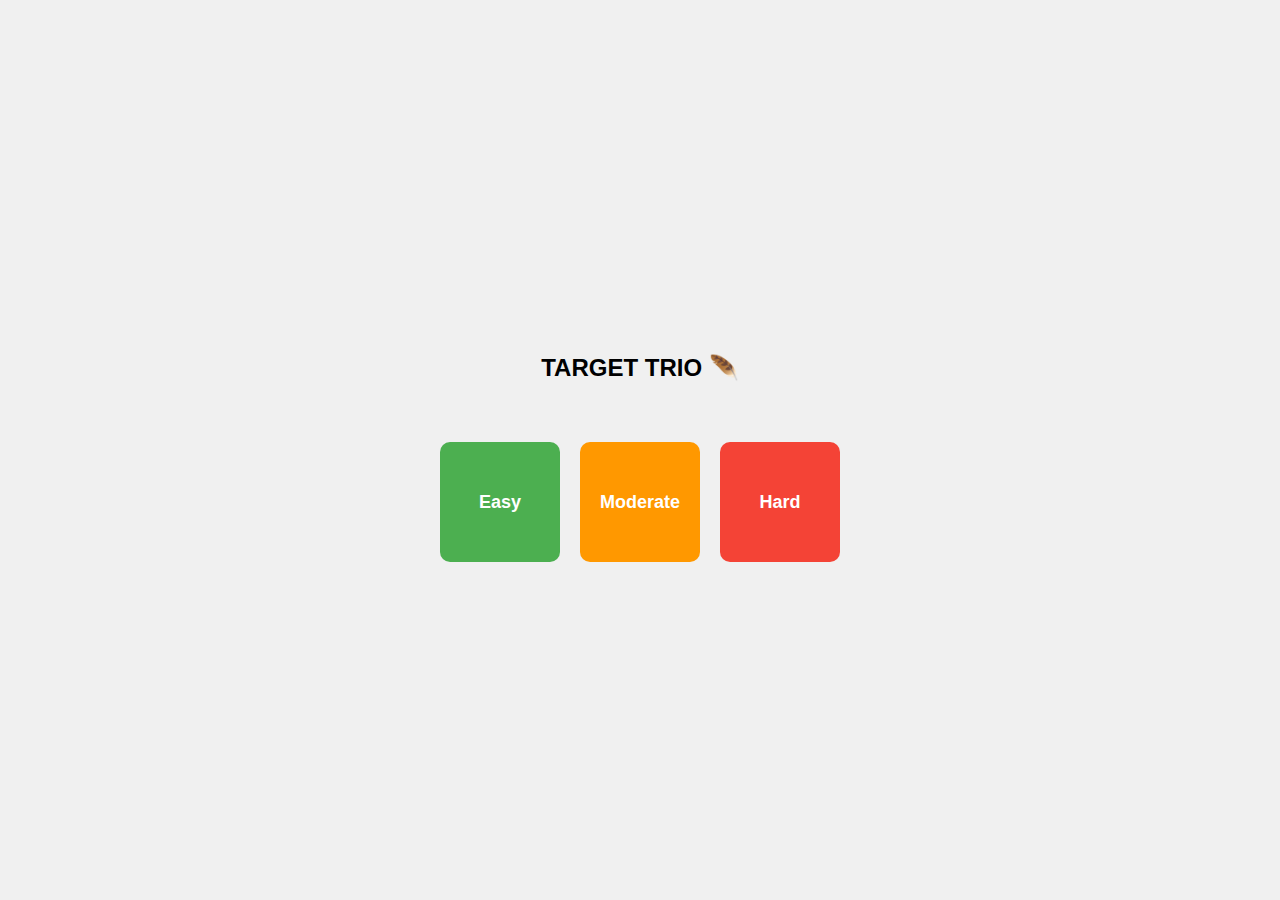
<file: index.html>
<!DOCTYPE html>
<html lang="en">
<head>
    <meta charset="UTF-8">
    <meta name="viewport" content="width=device-width, initial-scale=1.0">
    <title>Target Trio 🪶</title>
    <link rel="shortcut icon" href="img/stars.png" type="image/x-icon">
    <link rel="stylesheet" href="styles.css">
</head>
<body>
    <h1>TARGET TRIO 🪶</h1>
    <div class="grid-container">
        <div class="difficulty-box easy" onclick="swapAndOpen(0, 'Easy/Easy.html')" >Easy</div>
        <div class="difficulty-box moderate" onclick="swapAndOpen(1, 'Moderate/Moderate.html')">Moderate</div>
        <div class="difficulty-box hard" onclick="swapAndOpen(2, 'Hard/Hard.html')">Hard</div>
    </div>

    <div class="loading-container">
        <div class="loading-animation">...👻...</div>
    </div>

    <script src="script.js"></script>
</body>
</html>
</file>
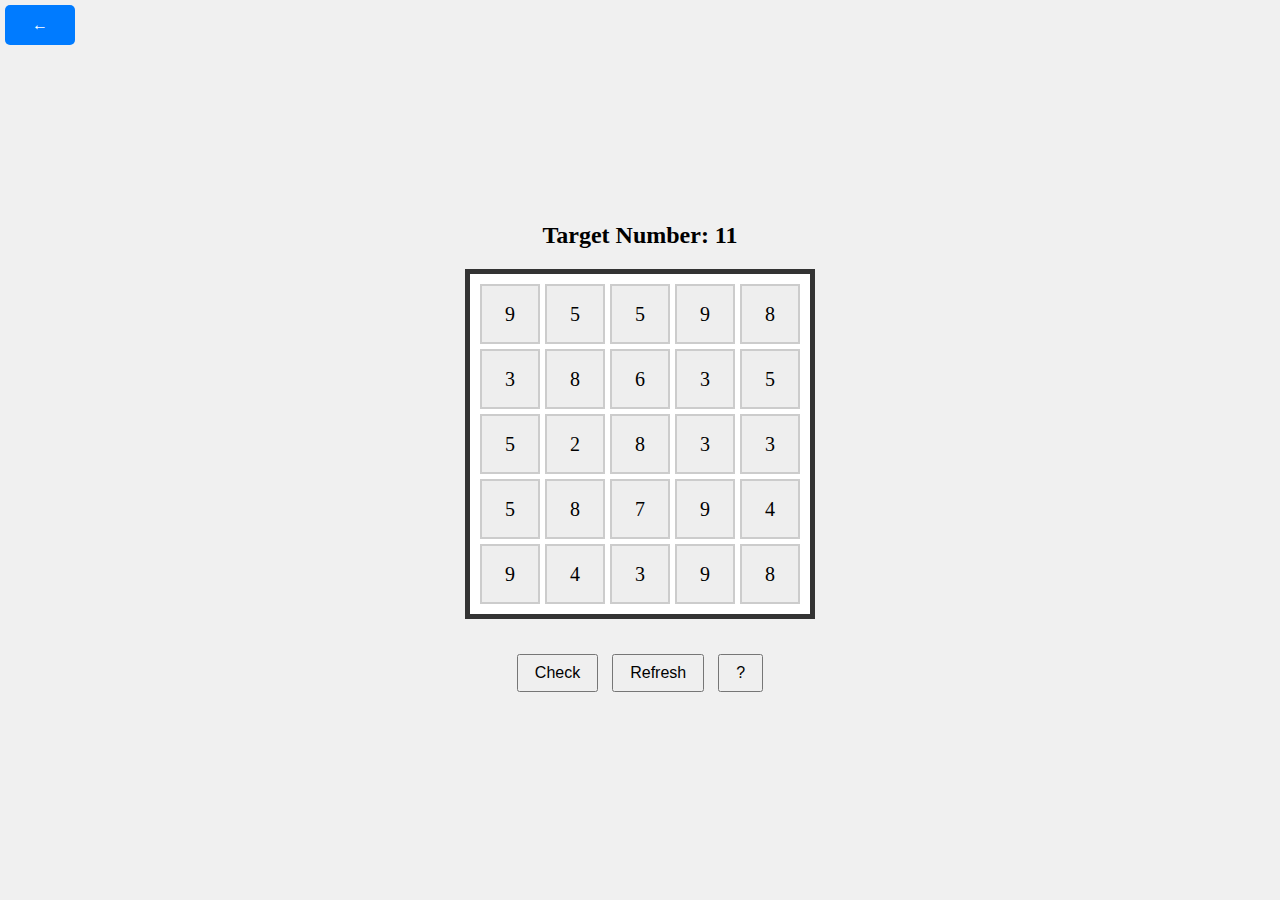
<file: Easy/Easy.html>
<!DOCTYPE html>
<html lang="en">
<head>
  <meta charset="UTF-8">
  <meta name="viewport" content="width=device-width, initial-scale=1.0">
  <title>Target Trio 🪶=> Easy Game</title>
  <link rel="shortcut icon" href="stars.png" type="image/x-icon">
  <link rel="stylesheet" href="Easy.css">
</head>
<body>
  <button class="home-button" onclick="goHome()"> ← </button>
  <h2 id="target"></h2>
  <div id="main-border"></div>
  <div class="button-container">
    <button onclick="checkResult()">Check</button>
    <button onclick="generatePuzzle()">Refresh</button>
    <button onclick="toggleRules()">?</button>
  </div>
  <div class="rules" id="rules">
    <h3>Game Rules</h3>
    <ul>
      <li>If the sum of your selected numbers matches the target, you win!</li>
      <li>Select exactly 3 numbers to reach the target.</li>
      <li>Selecting more than 3 numbers is incorrect.</li>
    </ul>
  </div>
  <script src="Easy.js"></script>
</body>
</html>
</file>
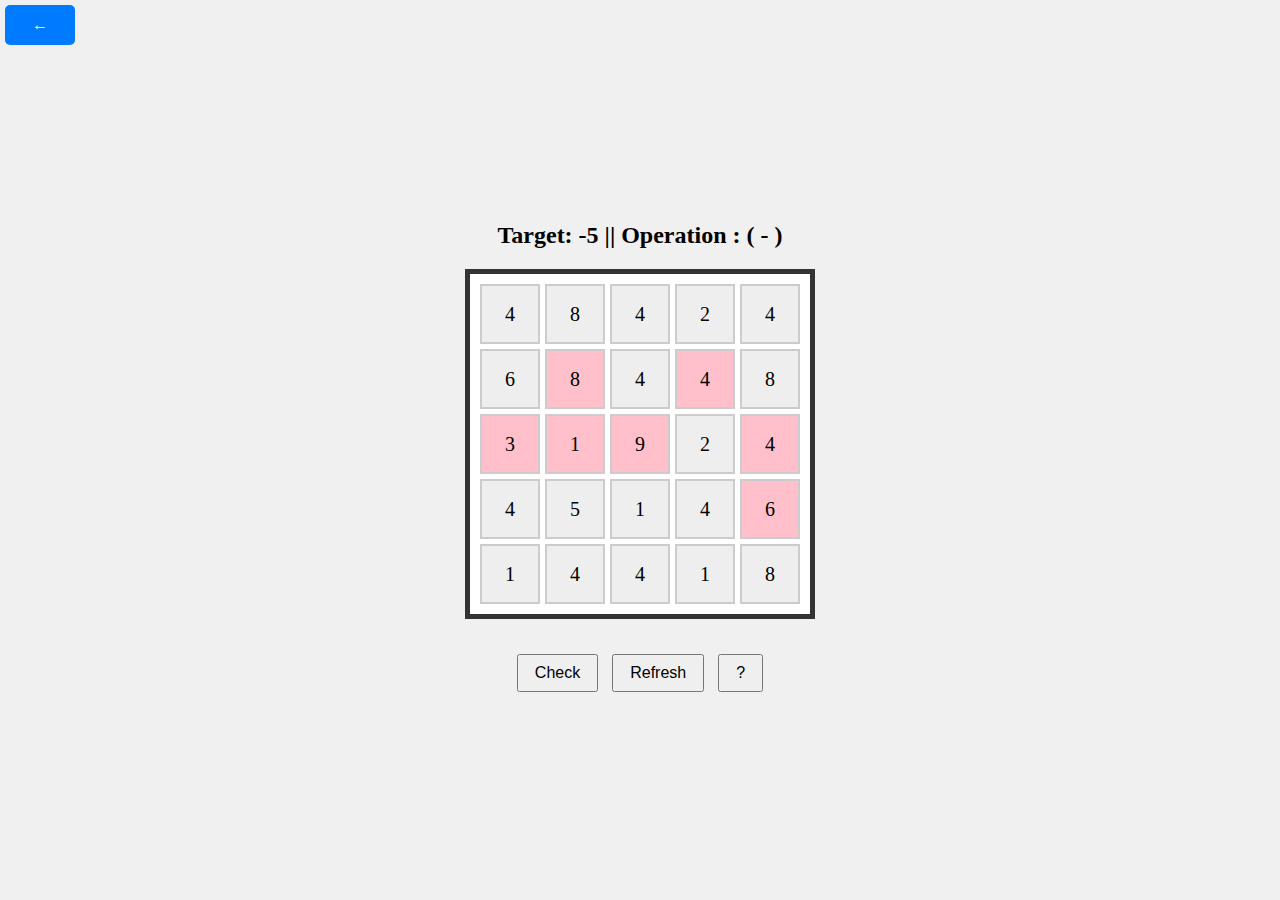
<file: Hard/Hard.html>
<!DOCTYPE html>
<html lang="en">
<head>
  <meta charset="UTF-8">
  <meta name="viewport" content="width=device-width, initial-scale=1.0">
  <title>Target Trio 🪶=> Hard Game</title>
  <link rel="stylesheet" href="Hard.css">
  <link rel="shortcut icon" href="stars.png" type="image/x-icon">
</head>
<body>
  <button class="home-button" onclick="goHome()"> ← </button>
  <h2 id="target">Target: </h2>
  <div id="main-border"></div>
  <div class="button-container">
    <button onclick="checkResult()">Check</button>
    <button onclick="generatePuzzle()">Refresh</button>
    <button onclick="toggleRules()">?</button>
  </div>
  <div class="rules" id="rules">
    <h3>Game Rules</h3>
    <ul>
      <li><strong>Selection Rule:</strong> You must select exactly <b>2 or 3 numbers</b>.</li>
      <li><strong>Valid Cells:</strong> Only <b>pink-highlighted</b> cells can be selected.</li>
      <li><strong>Target Calculation:</strong> The target value is derived from the <b>pink-highlighted numbers</b>.</li>      
    </ul>
  </div>
  <script src="Hard.js"></script>
</body>
</html>
</file>
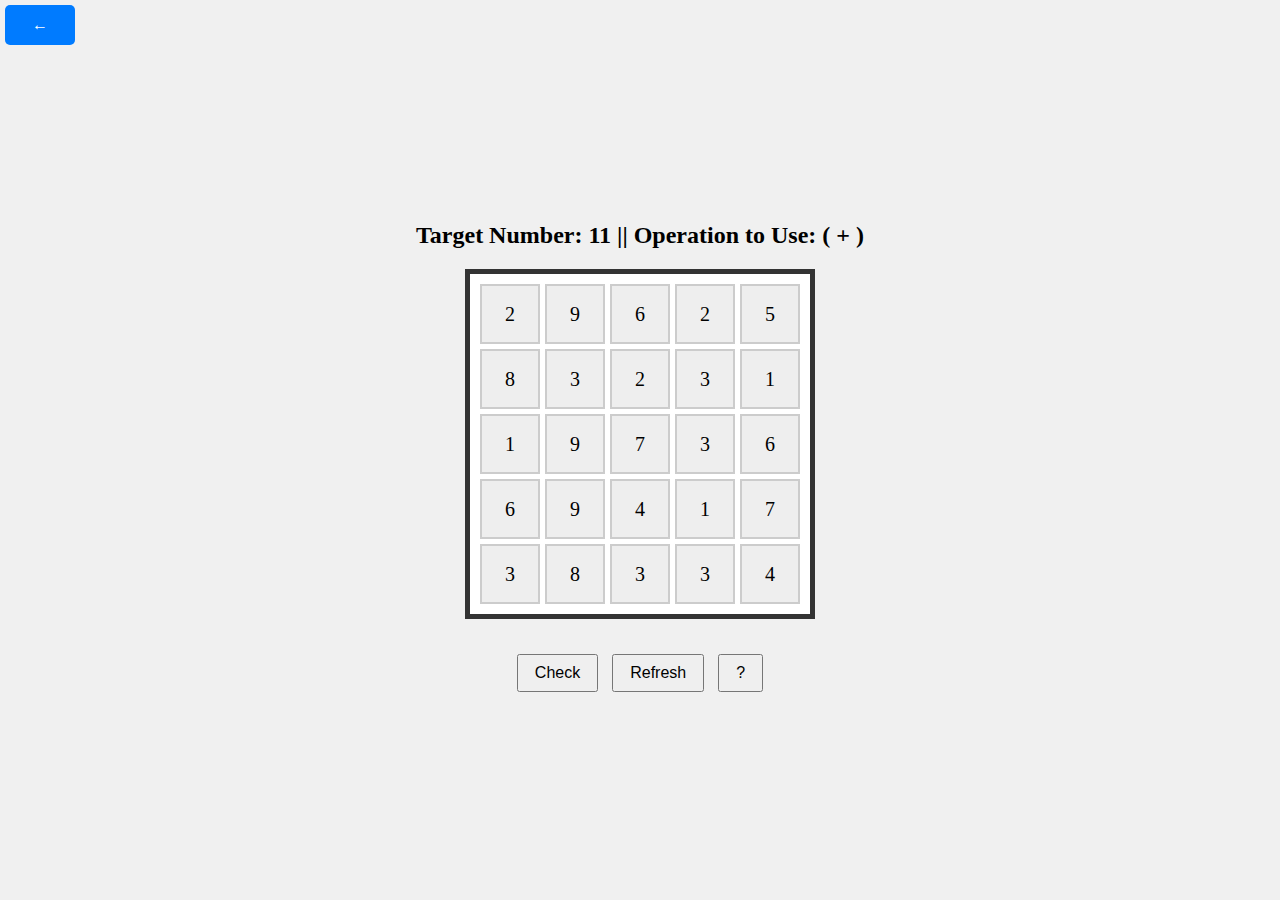
<file: Moderate/Moderate.html>
<!DOCTYPE html>
<html lang="en">
<head>
  <meta charset="UTF-8">
  <meta name="viewport" content="width=device-width, initial-scale=1.0">
  <title>Target Trio 🪶=> Moderate Game</title>
  <link rel="stylesheet" href="Moderate.css">
  <link rel="shortcut icon" href="stars.png" type="image/x-icon">
</head>
<body>
  <button class="home-button" onclick="goHome()"> ← </button>
  <h2 id="target">Target: </h2>
  <div id="main-border"></div>
  <div class="button-container">
    <button onclick="checkResult()">Check</button>
    <button onclick="generatePuzzle()">Refresh</button>
    <button onclick="toggleRules()">?</button>
  </div>
  <div class="rules" id="rules">
    <h3>Game Rules</h3>
    <ul>
      <li>Reach the target by applying the displayed operation on the selected numbers.</li>
      <li>Select 2 or 3 numbers to perform the calculation.</li>
      <li>Click 'Check' to verify your result.</li>
    </ul>
  </div>
  <script src="Moderate.js"></script>
</body>
</html>
</file>
<file: styles.css>
body {
    display: flex;
    flex-direction: column;
    align-items: center;
    justify-content: center;
    height: 100vh;
    background-color: #f0f0f0;
    margin: 0;
    font-family: Arial, sans-serif;
    text-align: center;
}

h1 {
    margin-bottom: 60px;
    font-size: 24px;
}

.grid-container {
    display: flex;
    gap: 20px;
    flex-wrap: wrap;
}

.difficulty-box {
    display: flex;
    align-items: center;
    justify-content: center;
    width: 120px;
    height: 120px;
    font-size: 18px;
    font-weight: bold;
    border-radius: 10px;
    cursor: pointer;
    transition: transform 0.5s ease-in-out, background-color 0.5s ease-in-out;
}

.easy { background-color: #4CAF50; color: white; }
.moderate { background-color: #FF9800; color: white; }
.hard { background-color: #F44336; color: white; }

.difficulty-box:hover {
    transform: scale(1.1);
}

.loading-container {
    display: none;
    align-items: center;
    justify-content: center;
    position: absolute;
    top: 0;
    left: 0;
    width: 100%;
    height: 100%;
    background-color: rgba(255, 255, 255, 0.8);
    z-index: 10;
}

.loading-animation {
    font-size: 40px;
    color: #ff7300;
    animation: moveSplit 1.5s infinite;
}

@keyframes moveSplit {
    0%, 100% {
        letter-spacing: 0;
    }
    50% {
        letter-spacing: 15px;
    }
}

@media (max-width: 600px) {
    h1 {
        margin-bottom: 20px;
        font-size: 20px;
    }

    .grid-container {
        gap: 10px;
    }

    .difficulty-box {
        width: 100px;
        height: 100px;
        font-size: 16px;
    }

    .loading-animation {
        font-size: 40px;
    }
}
</file>
<file: Easy/Easy.css>
body { 
  display: flex;
  flex-direction: column;
  align-items: center;
  justify-content: center;
  height: 100vh;
  background-color: #f0f0f0;
  margin: 0;
}

h2 { 
  margin-bottom: 20px; 
}

#main-border { 
  display: grid;
  grid-template-columns: repeat(5, 60px);
  grid-template-rows: repeat(5, 60px);
  gap: 5px;
  border: 5px solid #333;
  padding: 10px;
  background-color: #fff;
  margin-bottom: 20px;
}

.cell { 
  display: flex;
  align-items: center;
  justify-content: center;
  background-color: #eee;
  border: 2px solid #ccc;
  font-size: 20px;
  cursor: pointer;
  user-select: none;
}

.selected { 
  background-color: #2196f3;
  color: white;
}

.error { 
  animation: redGlow 1s infinite;
}

@keyframes redGlow { 
  0% { background-color: #f8021f; }
  20% { background-color: #ff2a00; }
  40% { background-color: #c2000d; }
  60% { background-color: #f80202; }
  80% { background-color: #ff2a00; }
  100% { background-color: #ff0000; }
}

.correct-glow { 
  animation: correctGlow 1s infinite;
}

@keyframes correctGlow { 
  0% { background-color: #48f802; }
  20% { background-color: #f8ec02; }
  40% { background-color: #0d00c2; }
  60% { background-color: #f700ff; }
  80% { background-color: #00ffdd; }
  100% { background-color: #6aff00; }
}

.button-container { 
  margin-top: 10px;
}

button { 
  margin: 5px;
  padding: 8px 16px;
  font-size: 16px;
  cursor: pointer;
}

.rules { 
  display: none;
  position: fixed;
  top: 20px;
  right: 20px;
  background-color: #fff;
  border: 2px solid #333;
  padding: 15px;
  max-width: 300px;
  text-align: left;
  z-index: 1000;
}


/* Mobile View */
@media (max-width: 600px) {
  h2 { 
      font-size: 18px;
      margin-bottom: 10px;
  }

  #main-border {
      grid-template-columns: repeat(5, 50px);
      grid-template-rows: repeat(5, 50px);
      gap: 4px;
  }

  .cell {
      font-size: 16px;
      border: 1px solid #ccc;
  }

  .button-container {
      flex-direction: column;
  }

  button {
      width: 80%;
      margin: 2px 0;
  }

  .rules {
      top: 10px;
      right: 10px;
      padding: 10px;
  }
}

.home-button {
  position: fixed;
  top: 0px;
  left: 0px;
  width: 70px;
  height: 40px;
  background-color: #007bff;
  color: white;
  border: none;
  cursor: pointer;
  border-radius: 5px;
  font-weight: 900;
}

.home-button:hover {
  background-color: #000000;
  color: #ffffff;
}
</file>
<file: Hard/Hard.css>
body { 
  display: flex;
  flex-direction: column;
  align-items: center;
  justify-content: center;
  height: 100vh;
  background-color: #f0f0f0;
  margin: 0;
}

h2 {
  margin-bottom: 20px;
}

#main-border {
  display: grid;
  grid-template-columns: repeat(5, 60px);
  grid-template-rows: repeat(5, 60px);
  gap: 5px;
  border: 5px solid #333;
  padding: 10px;
  background-color: #fff;
  margin-bottom: 20px;
}

.cell {
  display: flex;
  align-items: center;
  justify-content: center;
  background-color: #eee;
  border: 2px solid #ccc;
  font-size: 20px;
  cursor: pointer;
  user-select: none;
  transition: background-color 0.3s ease;
}

.cell.selected { 
  background-color: #2196f3 !important;
  color: white;
}

.cell.pink { 
  background-color: pink;
}

@keyframes redGlow { 
  0% { background-color: #f8021f; } 
  20% { background-color: #ff2a00; } 
  40% { background-color: #c2000d; } 
  60% { background-color: #f80202; } 
  80% { background-color: #ff2a00; } 
  100% { background-color: #ff0000; } 
}

.grid-error .cell {  
  animation: redGlow 1s infinite alternate;
}

@keyframes correctGlow { 
  0% { background-color: #48f802; } 
  20% { background-color: #f8ec02; } 
  40% { background-color: #0d00c2; } 
  60% { background-color: #f700ff; } 
  80% { background-color: #00ffdd; } 
  100% { background-color: #6aff00; } 
}

.correct-glow {
  animation: correctGlow 1s infinite alternate;
}

.button-container {
  margin-top: 10px;
}

button {
  margin: 5px;
  padding: 8px 16px;
  font-size: 16px;
  cursor: pointer;
}

.rules {
  display: none;
  position: fixed;
  top: 20px;
  right: 20px;
  background-color: #fff;
  border: 2px solid #333;
  padding: 15px;
  max-width: 300px;
  text-align: left;
  z-index: 1000;
}

/* Mobile View */
@media (max-width: 600px) {
  h2 {
    font-size: 18px;
    margin-bottom: 10px;
  }

  #main-border {
    grid-template-columns: repeat(5, 50px);
    grid-template-rows: repeat(5, 50px);
    gap: 4px;
  }

  .cell {
    font-size: 16px;
    width: 50px;
    height: 50px;
  }

  .button-container {
    flex-direction: column;
  }

  button {
    width: 80%;
    margin: 2px 0;
  }

  .rules {
    top: 10px;
    right: 10px;
    padding: 10px;
  }
}



.home-button {
  position: fixed;
  top: 0px;
  left: 0px;
  width: 70px;
  height: 40px;
  background-color: #007bff;
  color: white;
  border: none;
  cursor: pointer;
  border-radius: 5px;
  font-weight: 900;
}

.home-button:hover {
  background-color: #000000;
  color: #ffffff;
}
</file>
<file: Moderate/Moderate.css>
body { 
  display: flex; 
  flex-direction: column; 
  align-items: center; 
  justify-content: center; 
  height: 100vh; 
  background-color: #f0f0f0; 
  margin: 0; 
}
h2 { margin-bottom: 20px; }
#main-border { 
  display: grid; 
  grid-template-columns: repeat(5, 60px); 
  grid-template-rows: repeat(5, 60px); 
  gap: 5px; 
  border: 5px solid #333; 
  padding: 10px; 
  background-color: #fff; 
  margin-bottom: 20px; 
}
.cell { 
  display: flex; 
  align-items: center; 
  justify-content: center; 
  background-color: #eee; 
  border: 2px solid #ccc; 
  font-size: 20px; 
  cursor: pointer; 
  user-select: none; 
}
.selected { 
  background-color: #2196f3; 
  color: white; 
}
.error { 
  animation: redGlow 1.0s infinite; 
}
@keyframes redGlow { 
  0% { background-color: #f8021f; } 
    20% { background-color: #ff2a00; } 
    40% { background-color: #c2000d; } 
    60% { background-color: #f80202; } 
    80% { background-color: #ff2a00; } 
    100% { background-color: #ff0000; } 
}
.correct-glow { 
  animation: correctGlow 1.0s infinite; 
}
@keyframes correctGlow { 
  0% { background-color: #48f802; } 
  20% { background-color: #f8ec02; } 
  40% { background-color: #0d00c2; } 
  60% { background-color: #f700ff; } 
  80% { background-color:  #00ffdd;} 
  100% { background-color: #6aff00; } 
}
.button-container { margin-top: 10px; }
button { 
  margin: 5px; 
  padding: 8px 16px; 
  font-size: 16px; 
  cursor: pointer; 
}
.rules { 
  display: none; 
  position: fixed; 
  top: 20px; 
  right: 20px; 
  background-color: #fff; 
  border: 2px solid #333; 
  padding: 15px; 
  max-width: 300px; 
  text-align: left; 
  z-index: 1000; 
}

/* Mobile View */
@media (max-width: 600px) {
  h2 {
    font-size: 18px;
    margin-bottom: 10px;
  }

  #main-border {
    grid-template-columns: repeat(5, 50px);
    grid-template-rows: repeat(5, 50px);
    gap: 4px;
  }

  .cell {
    font-size: 16px;
    width: 50px;
    height: 50px;
  }

  .button-container {
    flex-direction: column;
  }

  button {
    width: 80%;
    margin: 2px 0;
  }

  .rules {
    top: 10px;
    right: 10px;
    padding: 10px;
  }
}



.home-button {
  position: fixed;
  top: 0px;
  left: 0px;
  width: 70px;
  height: 40px;
  background-color: #007bff;
  color: white;
  border: none;
  cursor: pointer;
  border-radius: 5px;
  font-weight: 900;
}

.home-button:hover {
  background-color: #000000;
  color: #ffffff;
}
</file>
